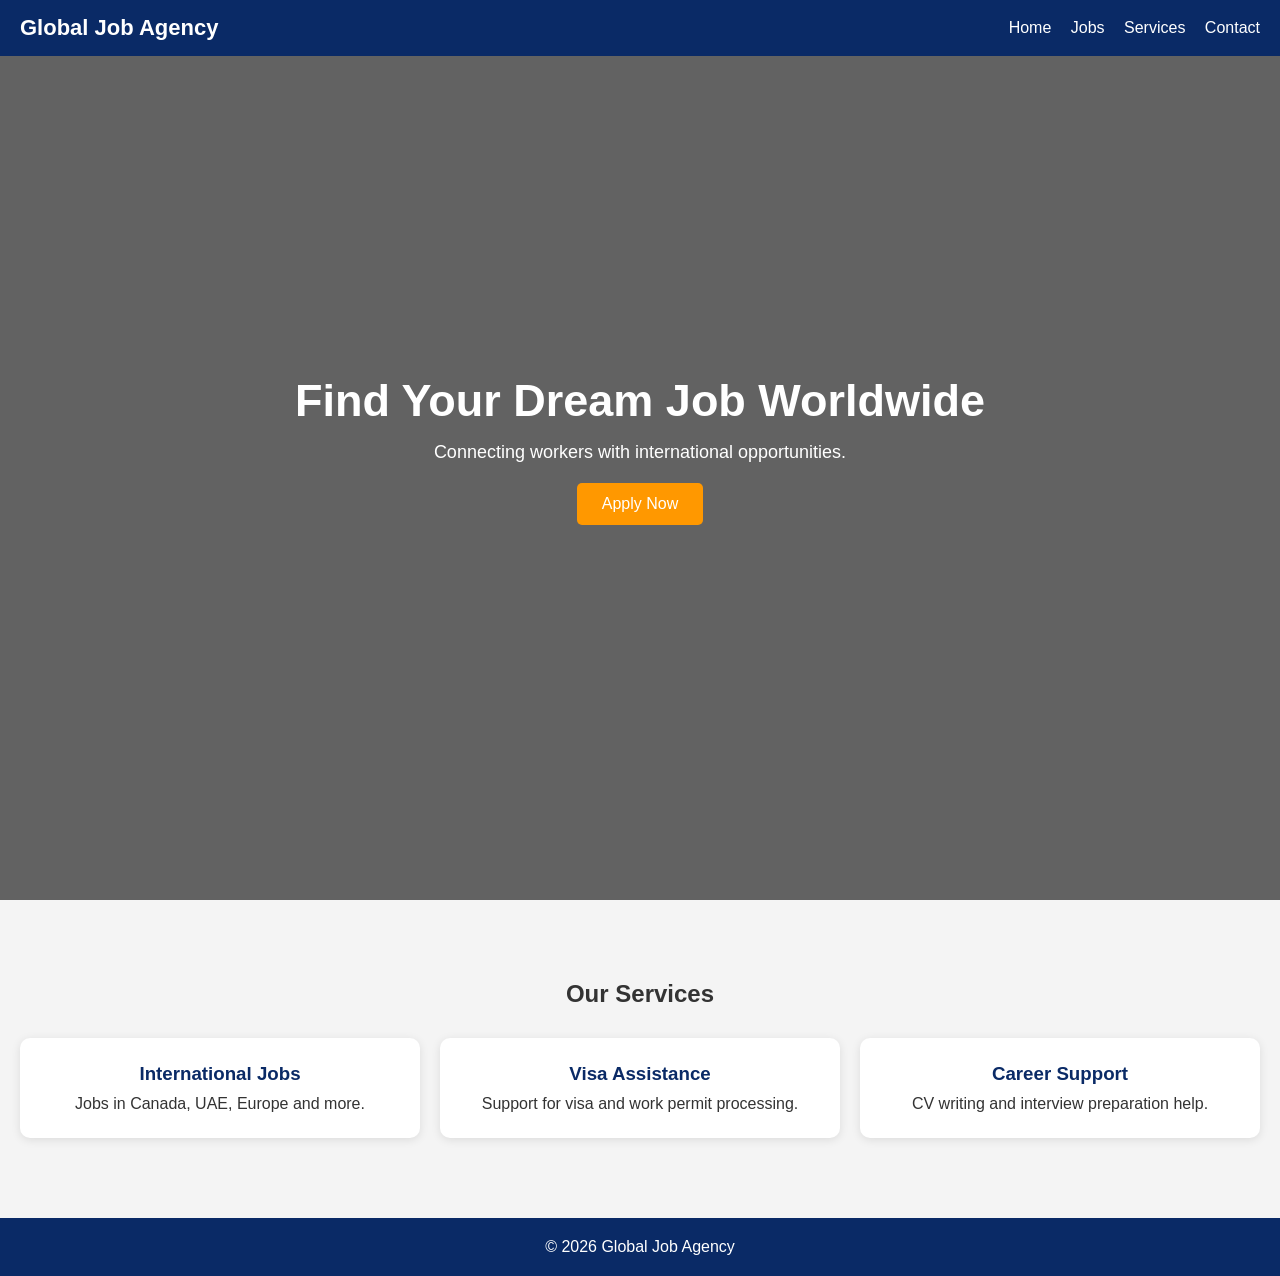
<file: Index.html>
<!DOCTYPE html>
<html lang="en">

<head>
  <meta charset="UTF-8">
  <meta name="viewport" content="width=device-width, initial-scale=1.0">

  <title>Global Job Agency</title>

  <link rel="stylesheet" href="Index.css">
</head>

<body>

<header>

<div class="logo">
Global Job Agency
</div>

<nav>
<a href="#">Home</a>
<a href="#">Jobs</a>
<a href="#">Services</a>
<a href="#">Contact</a>
</nav>

</header>

<section class="hero">

<div class="hero-content">

<h1>
Find Your Dream Job Worldwide
</h1>

<p>
Connecting workers with international opportunities.
</p>

<button onclick="showMessage()">
Apply Now
</button>

</div>

</section>

<section class="services-section">

<h2>
Our Services
</h2>

<div class="services">

<div class="card">
<h3>International Jobs</h3>

<p>
Jobs in Canada, UAE, Europe and more.
</p>
</div>

<div class="card">
<h3>Visa Assistance</h3>

<p>
Support for visa and work permit processing.
</p>
</div>

<div class="card">
<h3>Career Support</h3>

<p>
CV writing and interview preparation help.
</p>
</div>

</div>

</section>

<footer>
© 2026 Global Job Agency
</footer>

<script src="Index.js"></script>

</body>
  </html>
</file>
<file: Index.css>
*{
margin:0;
padding:0;
box-sizing:border-box;
}

body{
font-family:Arial, sans-serif;
background:#f4f4f4;
color:#333;
}

header{
position:fixed;
top:0;
left:0;
width:100%;
background:#0a2a66;
color:white;
padding:15px 20px;
display:flex;
justify-content:space-between;
align-items:center;
z-index:1000;
}

.logo{
font-size:22px;
font-weight:bold;
}

nav a{
color:white;
text-decoration:none;
margin-left:15px;
}

.hero{
height:100vh;
background:linear-gradient(rgba(0,0,0,0.6),
rgba(0,0,0,0.6)),
url('https://images.unsplash.com/photo-1521791136064-7986c2920216?q=80&w=1200&auto=format&fit=crop');

background-size:cover;
background-position:center;

display:flex;
justify-content:center;
align-items:center;
text-align:center;

padding:20px;
color:white;
}

.hero-content h1{
font-size:45px;
margin-bottom:15px;
}

.hero-content p{
font-size:18px;
margin-bottom:20px;
}

button{
padding:12px 25px;
border:none;
background:#ff9800;
color:white;
font-size:16px;
border-radius:5px;
cursor:pointer;
}

.services-section{
padding:80px 20px;
text-align:center;
}

.services{
display:grid;
grid-template-columns:repeat(auto-fit,minmax(250px,1fr));
gap:20px;
margin-top:30px;
}

.card{
background:white;
padding:25px;
border-radius:10px;
box-shadow:0 2px 10px rgba(0,0,0,0.1);
}

.card h3{
margin-bottom:10px;
color:#0a2a66;
}

footer{
background:#0a2a66;
color:white;
text-align:center;
padding:20px;
  }
</file>
